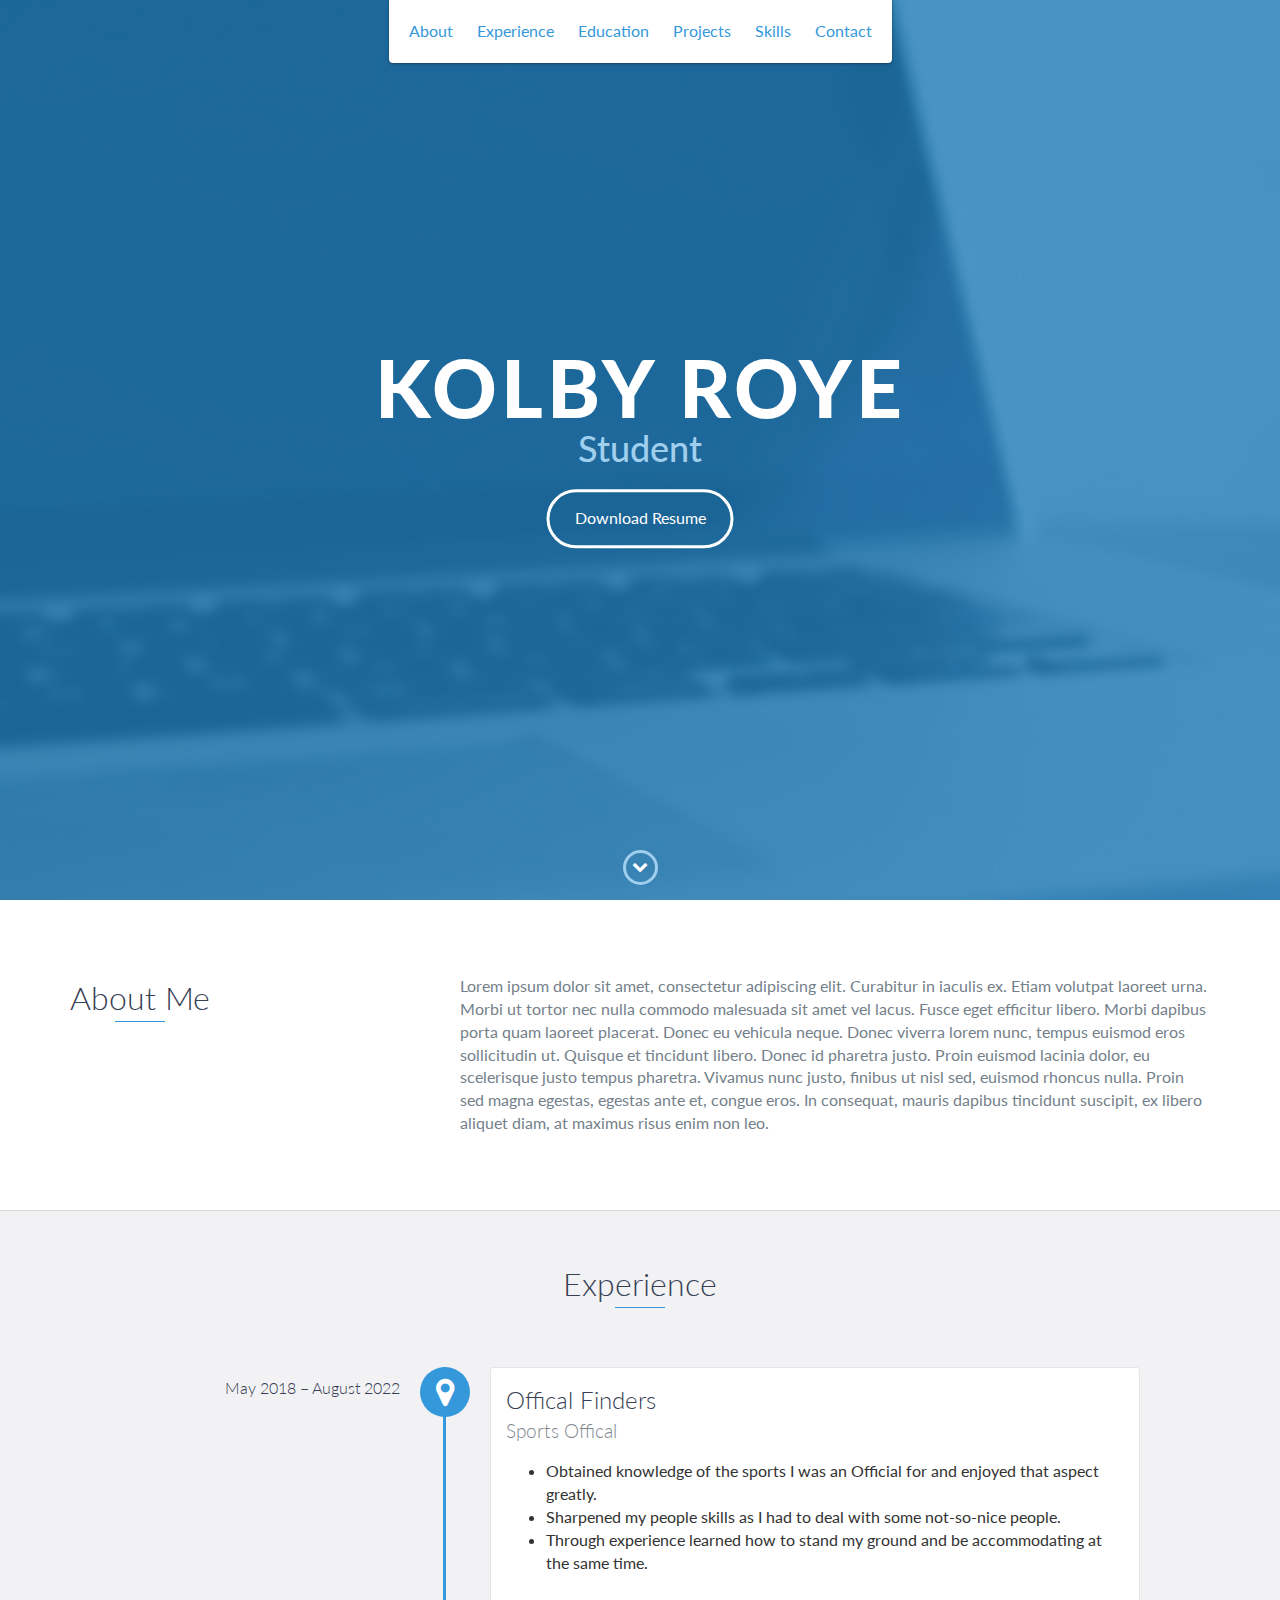
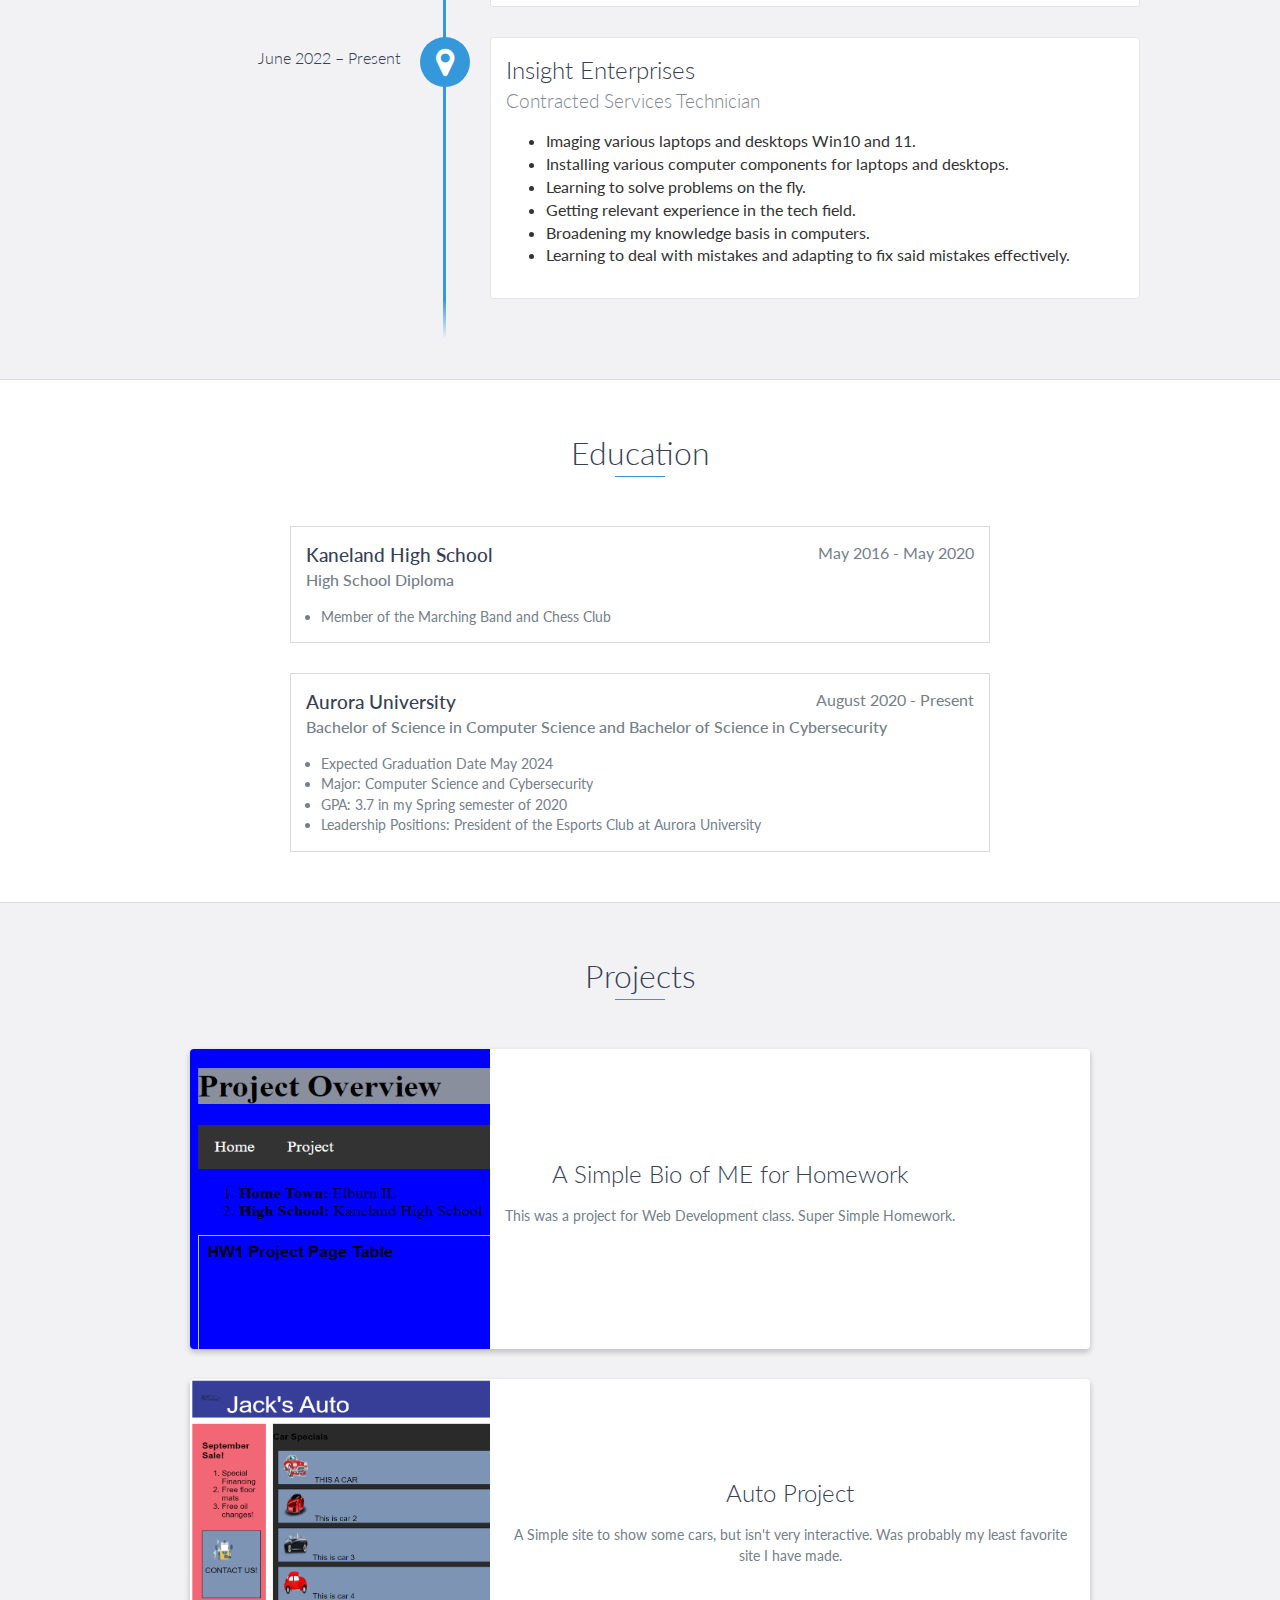
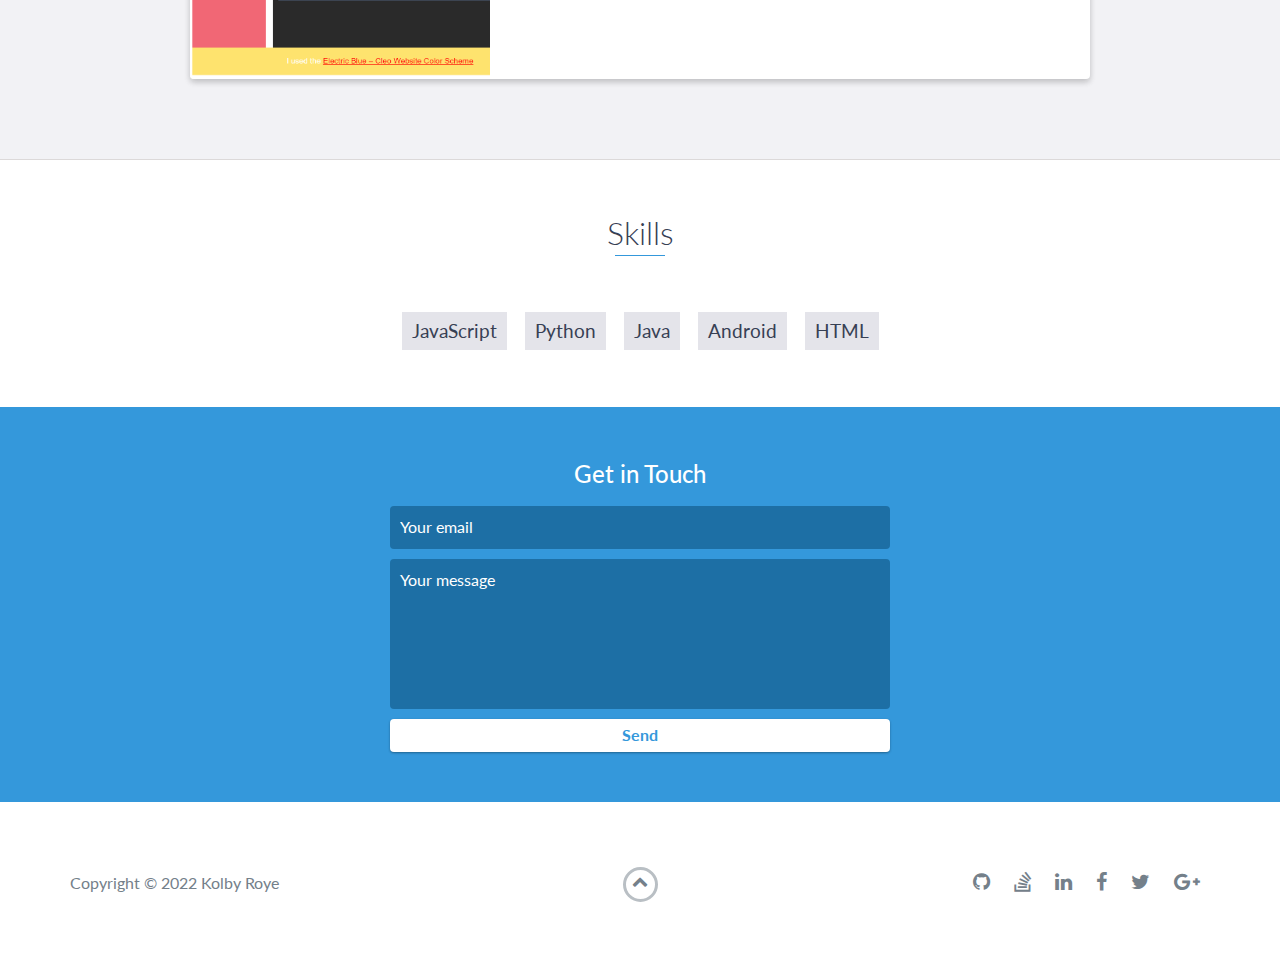
<file: index.html>
<!DOCTYPE html>
<html class="no-js" lang="en">

<head>
    <meta charset="utf-8">
    <meta http-equiv="X-UA-Compatible" content="IE=edge">
    <meta name="viewport" content="width=device-width, initial-scale=1">
    <title>My Portfolio</title>
	<link rel="shortcut icon" href="favicon.ico" type="image/x-icon">
	<link rel="icon" href="favicon.ico" type="image/x-icon">
    <link href="https://fonts.googleapis.com/css?family=Lato:300,400,700,900" rel="stylesheet">
    <link rel="stylesheet" href="libs/font-awesome/css/font-awesome.min.css">
    <link href="css/bootstrap.min.css" rel="stylesheet">
    <link href="css/styles.css" rel="stylesheet">
</head>

<body>
    <div id="mobile-menu-open" class="shadow-large">
        <i class="fa fa-bars" aria-hidden="true"></i>
    </div>
    <!-- End #mobile-menu-toggle -->
    <header>
        <div id="mobile-menu-close">
            <span>Close</span> <i class="fa fa-times" aria-hidden="true"></i>
        </div>
        <ul id="menu" class="shadow">
            <li>
                <a href="#about">About</a>
            </li>
            <li>
                <a href="#experience">Experience</a>
            </li>
            <li>
                <a href="#education">Education</a>
            </li>
            <li>
                <a href="#projects">Projects</a>
            </li>
            <li>
                <a href="#skills">Skills</a>
            </li>
            <li>
                <a href="#contact">Contact</a>
            </li>
        </ul>
    </header>
    <!-- End header -->

    <div id="lead">
        <div id="lead-content">
            <h1>Kolby Roye</h1>
            <h2>Student</h2>
            <a href="Resume_COM1560_Kolby Roye.docx" download="Kolby_Resume.docx" class="btn-rounded-white">Download Resume</a>
        </div>
        <!-- End #lead-content -->

        <div id="lead-overlay"></div>

        <div id="lead-down">
            <span>
                <i class="fa fa-chevron-down" aria-hidden="true"></i>
            </span>
        </div>
        <!-- End #lead-down -->
    </div>
    <!-- End #lead -->

    <div id="about">
        <div class="container">
            <div class="row">
                <div class="col-md-4">
                    <h2 class="heading">About Me</h2>
                </div>
                <div class="col-md-8">
                    <p>
                        Lorem ipsum dolor sit amet, consectetur adipiscing elit. Curabitur in iaculis ex. Etiam volutpat laoreet urna. Morbi ut tortor nec nulla commodo malesuada sit amet vel lacus. Fusce eget efficitur libero. Morbi dapibus porta quam laoreet placerat. Donec
                        eu vehicula neque. Donec viverra lorem nunc, tempus euismod eros sollicitudin ut. Quisque et tincidunt libero. Donec id pharetra justo. Proin euismod lacinia dolor, eu scelerisque justo tempus pharetra. Vivamus nunc justo, finibus
                        ut nisl sed, euismod rhoncus nulla. Proin sed magna egestas, egestas ante et, congue eros. In consequat, mauris dapibus tincidunt suscipit, ex libero aliquet diam, at maximus risus enim non leo.
                    </p>
                </div>
            </div>
        </div>
    </div>
    <!-- End #about -->

    <div id="experience" class="background-alt">
        <h2 class="heading">Experience</h2>
        <div id="experience-timeline">
            <div data-date="May 2018 – August 2022">
                <h3>Offical Finders</h3>
                <h4>Sports Offical</h4>
                <p>
                    <ul>
                    <li>Obtained knowledge of the sports I was an Official for and enjoyed that aspect greatly.</li>
                    <li>Sharpened my people skills as I had to deal with some not-so-nice people.</li>
                    <li>Through experience learned how to stand my ground and be accommodating at the same time.</li>
            </ul>
                </p>
            </div>

            <div data-date="June 2022 – Present">
                <h3>Insight Enterprises</h3>
                <h4>Contracted Services Technician</h4>
                <p>
                    <ul>
                    <li> Imaging various laptops and desktops Win10 and 11.</li>
                    <li>Installing various computer components for laptops and desktops.</li>
                    <li>Learning to solve problems on the fly.</li>
                    <li>Getting relevant experience in the tech field.</li>
                    <li>Broadening my knowledge basis in computers.</li>
                    <li>Learning to deal with mistakes and adapting to fix said mistakes effectively.</li>
            </ul>
                </p>
            </div>
        </div>
    </div>
    <!-- End #experience -->

    <div id="education">
        <h2 class="heading">Education</h2>
        <div class="education-block">
            <h3>Kaneland High School</h3>
            <span class="education-date">May 2016 - May 2020</span>
            <h4>High School Diploma</h4>
            <p>
               <ul>
                <li>Member of the Marching Band and Chess Club</li>
        </ul>
            </p>
        </div>
        <!-- End .education-block -->

        <div class="education-block">
            <h3>Aurora University</h3>
            <span class="education-date">August 2020 - Present</span>
            <h4>Bachelor of Science in Computer Science and Bachelor of Science in Cybersecurity</h4>
            <ul>
                <li>
                    Expected Graduation Date May 2024
                </li>
                <li>
                    Major: Computer Science and Cybersecurity
                </li>
                <li>
                    GPA: 3.7 in my Spring semester of 2020
                </li>
                <li>
                    Leadership Positions: President of the Esports Club at Aurora University
                </li>
            </ul>
        </div>
        <!-- End .education-block -->
    </div>
    <!-- End #education -->

    <div id="projects" class="background-alt">
        <h2 class="heading">Projects</h2>
        <div class="container">
            <div class="row">
                <div class="project shadow-large">
                    <div class="project-image">
                        <img src="images/portfolio_pic_1.png" width="300px" height="300px" />
                    </div>
                    <!-- End .project-image -->
                    <div class="project-info">
                        <h3>A Simple Bio of ME for Homework</h3>
                        <p>
                            This was a project for Web Development class. Super Simple Homework.
                        </p>
                    </div>
                    <!-- End .project-info -->
                </div>
                <!-- End .project -->

                <div class="project shadow-large">
                    <div class="project-image">
                        <img src="images/pic_2_portfolio.png" width="300px" height="300px"/>
                    </div>
                    <!-- End .project-image -->
                    <div class="project-info">
                        <h3>Auto Project</h3>
                        <p>
                           A Simple site to show some cars, but isn't very interactive. Was probably my least favorite site I have made.
                        </p>
                    </div>
                    <!-- End .project-info -->
                </div>
                <!-- End .project -->
            </div>
        </div>
    </div>
    <!-- End #projects -->

    <div id="skills">
        <h2 class="heading">Skills</h2>
        <ul>
            <li>JavaScript</li>
            <li>Python</li>
            <li>Java</li>
            <li>Android</li>
            <li>HTML</li>
        </ul>
    </div>
    <!-- End #skills -->

    <div id="contact">
        <h2>Get in Touch</h2>
        <div id="contact-form">
            <form method="POST" action="https://formspree.io/f/xeqdzrde">
            <input type="hidden" name="_subject" value="Contact request from personal website" />
                <input type="email" name="_replyto" placeholder="Your email" required>
                <textarea name="message" placeholder="Your message" required></textarea>
                <button type="submit">Send</button>
            </form>
        </div>
        <!-- End #contact-form -->
    </div>
    <!-- End #contact -->

    <footer>
        <div class="container">
            <div class="row">
                <div class="col-sm-5 copyright">
                    <p>
                        Copyright &copy; <span id="current-year">2022</span> Kolby Roye
                    </p>
                </div>
                <div class="col-sm-2 top">
                    <span id="to-top">
                        <i class="fa fa-chevron-up" aria-hidden="true"></i>
                    </span>
                </div>
                <div class="col-sm-5 social">
                    <ul>
                        <li>
                            <a href="https://github.com/" target="_blank"><i class="fa fa-github" aria-hidden="true"></i></a>
                        </li>
                        <li>
                            <a href="https://stackoverflow.com/" target="_blank"><i class="fa fa-stack-overflow" aria-hidden="true"></i></a>
                        </li>
                        <li>
                            <a href="https://linkedin.com/" target="_blank"><i class="fa fa-linkedin" aria-hidden="true"></i></a>
                        </li>
                        <li>
                            <a href="https://www.facebook.com/" target="_blank"><i class="fa fa-facebook" aria-hidden="true"></i></a>
                        </li>
                        <li>
                            <a href="https://twitter.com/" target="_blank"><i class="fa fa-twitter" aria-hidden="true"></i></a>
                        </li>
                        <li>
                            <a href="https://plus.google.com/" target="_blank"><i class="fa fa-google-plus" aria-hidden="true"></i></a>
                        </li>
                    </ul>
                </div>
            </div>
        </div>
    </footer>
    <!-- End footer -->

    <script src="https://ajax.googleapis.com/ajax/libs/jquery/1.12.4/jquery.min.js"></script>
    <script src="js/scripts.min.js"></script>
</body>

</html>
</file>
<file: css/styles.css>
/*!
    Title: Dev Portfolio Template
    Version: 1.2.2
    Last Change: 03/25/2020
    Author: Ryan Fitzgerald
    Repo: https://github.com/RyanFitzgerald/devportfolio-template
    Issues: https://github.com/RyanFitzgerald/devportfolio-template/issues

    Description: This file contains all the styles associated with the page
    that don't come from third party libraries. This file gets compiled using
    Gulp and send to the /css folder which is then loaded on the page.
*/body{font-family:'Lato', sans-serif;font-size:16px}body.active{overflow:hidden;z-index:-1}.no-js #experience-timeline>div{background:#fff;padding:10px;margin-bottom:10px;border:1px solid #dcd9d9}.no-js #experience-timeline>div h3{font-size:1.5em;font-weight:300;color:#374054;display:inline-block;margin:0}.no-js #experience-timeline>div h4{font-size:1.2em;font-weight:300;color:#7e8890;margin:0 0 15px 0}.no-js #experience-timeline>div p{color:#74808a;font-size:0.9em;margin:0}.no-js #experience-timeline:before,.no-js #experience-timeline:after{content:none}@keyframes dropHeader{0%{transform:translateY(-100%)}100%{transform:translateY(0)}}header{position:absolute;top:0;left:0;right:0;text-align:center;z-index:10;animation-name:dropHeader;animation-iteration-count:1;animation-timing-function:ease;animation-duration:0.75s}header ul{display:inline-block;background:#fff;text-align:center;padding:10px;margin:0;border-bottom-right-radius:4px;border-bottom-left-radius:4px}header li{display:inline-block}header a{display:block;color:#3498db;padding:10px}header a:hover{color:#217dbb;text-decoration:none;background:#eee;border-radius:4px}header a:focus{color:#3498db;text-decoration:none}header.active{display:block}header.sticky{position:fixed;z-index:999}#menu.active{display:block}#mobile-menu-open{display:none;cursor:pointer;position:fixed;right:15px;top:10px;color:#3498db;font-size:1.5em;z-index:20;padding:0 7px;border-radius:4px;background:#fff}#mobile-menu-close{display:none;text-align:right;width:100%;background:#fff;font-size:1.5em;padding-right:15px;padding-top:10px;cursor:pointer;color:#3498db}#mobile-menu-close span{font-size:0.5em;text-transform:uppercase}#mobile-menu-close i{vertical-align:middle}footer{padding:50px 0}.copyright{padding-top:20px}.copyright p{margin:0;color:#74808a}.top{text-align:center}.top span{cursor:pointer;display:block;margin:15px auto 0 auto;width:35px;height:35px;border-radius:50%;border:3px solid #b9bfc4;text-align:center}.top i{color:#74808a}.social{text-align:right}.social ul{margin:5px 0 0 0;padding:0}.social li{display:inline-block;font-size:1.25em;list-style:none}.social a{display:block;color:#74808a;padding:10px}.social a:hover{color:#3498db}.btn-rounded-white{display:inline-block;color:#fff;padding:15px 25px;border:3px solid #fff;border-radius:30px;transition:.5s ease all}.btn-rounded-white:hover{color:#3498db;background:#fff;text-decoration:none}.shadow{box-shadow:0 1px 3px rgba(0,0,0,0.12),0 1px 2px rgba(0,0,0,0.24)}.shadow-large{box-shadow:0 3px 6px rgba(0,0,0,0.08),0 3px 6px rgba(0,0,0,0.15)}.heading{position:relative;display:inline-block;font-size:2em;font-weight:300;margin:0 0 30px 0}.heading:after{position:absolute;content:'';top:100%;height:1px;width:50px;left:0;right:0;margin:0 auto;background:#3498db}.background-alt{background:#f2f2f5}#lead{position:relative;height:100vh;min-height:500px;max-height:1080px;background:url(../images/lead-bg.jpg);background-size:cover;padding:15px;overflow:hidden}#lead-content{position:absolute;z-index:10;top:50%;left:50%;transform:translate(-50%, -50%);text-align:center}#lead-content h1,#lead-content h2{margin:0}#lead-content h1{color:#fff;font-weight:900;font-size:5em;text-transform:uppercase;letter-spacing:0.05em;line-height:0.9em}#lead-content h2{color:#a0cfee;font-weight:500;font-size:2.25em;margin-bottom:15px}#lead-overlay{position:absolute;height:100%;width:100%;top:0;right:0;bottom:0;left:0;background:rgba(33,125,187,0.8);z-index:1}#lead-down{position:absolute;left:0;right:0;width:100%;text-align:center;z-index:10;bottom:15px;color:#fff}#lead-down span{cursor:pointer;display:block;margin:0 auto;width:35px;height:35px;border-radius:50%;border:3px solid #a0cfee;text-align:center}#lead-down i{animation:pulsate 1.5s ease;animation-iteration-count:infinite;padding-top:5px}@keyframes pulsate{0%{transform:scale(1, 1)}50%{transform:scale(1.2, 1.2)}100%{transform:scale(1, 1)}}#about{padding:75px 15px;border-bottom:1px solid #dcd9d9}#about h2{color:#374054}#about p{color:#74808a;margin:0}#experience{padding:50px 15px;text-align:center;border-bottom:1px solid #dcd9d9}#experience h2{color:#374054}#experience-timeline{margin:30px auto 0 auto;position:relative;max-width:1000px}#experience-timeline:before{position:absolute;content:'';top:0;bottom:0;left:303px;right:auto;height:100%;width:3px;background:#3498db;z-index:0}#experience-timeline:after{position:absolute;content:'';width:3px;height:40px;background:#3498db;background:linear-gradient(to bottom, #3498db, rgba(52,152,219,0));top:100%;left:303px}.vtimeline-content{margin-left:350px;background:#fff;border:1px solid #e6e6e6;padding:15px;border-radius:3px;text-align:left}.vtimeline-content h3{font-size:1.5em;font-weight:300;color:#374054;display:inline-block;margin:0}.vtimeline-content h4{font-size:1.2em;font-weight:300;color:#7e8890;margin:0 0 15px 0}.vtimeline-content p{color:#74808a;font-size:0.9em;margin:0}.vtimeline-point{position:relative;display:block;vertical-align:top;margin-bottom:30px}.vtimeline-icon{position:relative;color:#fff;width:50px;height:50px;background:#3498db;border-radius:50%;float:left;z-index:99;margin-left:280px}.vtimeline-icon i{display:block;font-size:2em;margin-top:10px}.vtimeline-date{width:260px;text-align:right;position:absolute;left:0;top:10px;font-weight:300;color:#374054}#education{padding:50px 15px 20px 15px;border-bottom:1px solid #dcd9d9;text-align:center}#education h2{color:#374054;margin-bottom:50px}.education-block{max-width:700px;margin:0 auto 30px auto;padding:15px;border:1px solid #dcd9d9;text-align:left}.education-block h3{font-weight:500;float:left;margin:0;color:#374054}.education-block span{color:#74808a;float:right}.education-block h4{color:#74808a;clear:both;font-weight:500;margin:0 0 15px 0}.education-block p,.education-block ul{margin:0;color:#74808a;font-size:0.9em}.education-block ul{padding:0 0 0 15px}#projects{padding:50px 15px;border-bottom:1px solid #dcd9d9;text-align:center}#projects h2{color:#374054;margin-bottom:50px}.project{position:relative;max-width:900px;margin:0 auto 30px auto;overflow:hidden;background:#fff;border-radius:4px}.project-image{float:left}.project-info{position:absolute;top:50%;transform:translateY(-50%);margin-left:300px;padding:15px}.project-info h3{font-size:1.5em;font-weight:300;color:#374054;margin:0 0 15px 0}.project-info p{color:#74808a;margin:0 0 15px 0;font-size:0.9em}.no-image .project-info{position:relative;margin:0;padding:30px 15px;transform:none}#more-projects{display:none}#skills{padding:50px 15px;text-align:center}#skills h2{color:#374054;margin-bottom:50px}#skills ul{display:block;margin:0 auto;padding:0;max-width:800px}#skills li{display:inline-block;margin:7px;padding:5px 10px;color:#374054;background:#e4e4ea;list-style:none;cursor:default;font-size:1.2em}#contact{padding:50px 15px;background:#3498db;text-align:center}#contact h2{margin:0 0 15px 0;color:#fff;font-weight:500}#contact-form{max-width:500px;margin:0 auto}#contact-form input,#contact-form textarea{display:block;width:100%;padding:10px;border-radius:4px;border:none;margin-bottom:10px;background:#1d6fa5;color:#fff;transition:.5s ease all}#contact-form input::-webkit-input-placeholder,#contact-form textarea::-webkit-input-placeholder{color:#fff}#contact-form input:-moz-placeholder,#contact-form textarea:-moz-placeholder{color:#fff;opacity:1}#contact-form input::-moz-placeholder,#contact-form textarea::-moz-placeholder{color:#fff;opacity:1}#contact-form input:-ms-input-placeholder,#contact-form textarea:-ms-input-placeholder{color:#fff}#contact-form input:focus,#contact-form textarea:focus{outline:none;background:#16527a}#contact-form textarea{height:150px;resize:none}#contact-form button{display:block;width:100%;background:#fff;border-radius:4px;padding:5px 10px;border:none;color:#3498db;font-weight:700;box-shadow:0 1px 3px rgba(0,0,0,0.12),0 1px 2px rgba(0,0,0,0.24);transition:.5s ease all}#contact-form button:hover{box-shadow:0 10px 20px rgba(0,0,0,0.19),0 6px 6px rgba(0,0,0,0.23)}.optional-section{padding:50px 15px;text-align:center;border-top:1px solid #dcd9d9}.optional-section h2{color:#374054}.optional-section-block{max-width:700px;margin:0 auto 30px auto;padding:15px;border:1px solid #dcd9d9;background:#fff;text-align:left}.optional-section-block h3{font-weight:500;margin:0 0 15px 0;color:#374054}.optional-section-block h4{color:#74808a;clear:both;font-weight:500;margin:0 0 15px 0}.optional-section-block p,.optional-section-block ul{margin:0 0 15px 0;color:#74808a;font-size:0.9em}.optional-section-block ul{padding:0 0 0 15px}@media only screen and (max-width: 750px){#experience-timeline:before,#experience-timeline:after{left:23px}.vtimeline-date{width:auto;text-align:left;position:relative;margin-bottom:15px;display:block;margin-left:70px}.vtimeline-icon{margin-left:0}.vtimeline-content{margin-left:70px}}@media only screen and (max-width: 992px){#lead{height:auto;min-height:auto;max-height:auto;padding:100px 15px}#lead-content{position:relative;transform:none;left:auto;top:auto}#lead-content h1{font-size:3em}#lead-content h2{font-size:1.75em}#about{text-align:center}#about p{text-align:left}}@media only screen and (max-width: 768px){header{position:fixed;display:none;z-index:999;animation:none;bottom:0;height:100%}#mobile-menu-open,#mobile-menu-close{display:block}#menu{height:100%;overflow-y:auto;box-shadow:none;border-radius:0;width:100%}#menu li{display:block;margin-bottom:10px}#lead-content h1{font-size:2em}#lead-content h2{font-size:1.3em}#lead-content a{padding:10px 20px}#lead-down{display:none}.education-block h3,.education-block span{float:none}.project-image{display:none}.project-info{position:relative;margin:0;padding:30px 15px;top:auto;transform:none}footer{text-align:center}.social{text-align:center}}@media only screen and (max-width: 480px){#lead-content h1{font-size:1.5em}#lead-content h2{font-size:1em}#lead-content a{font-size:0.9em;padding:5px 10px}}
</file>
